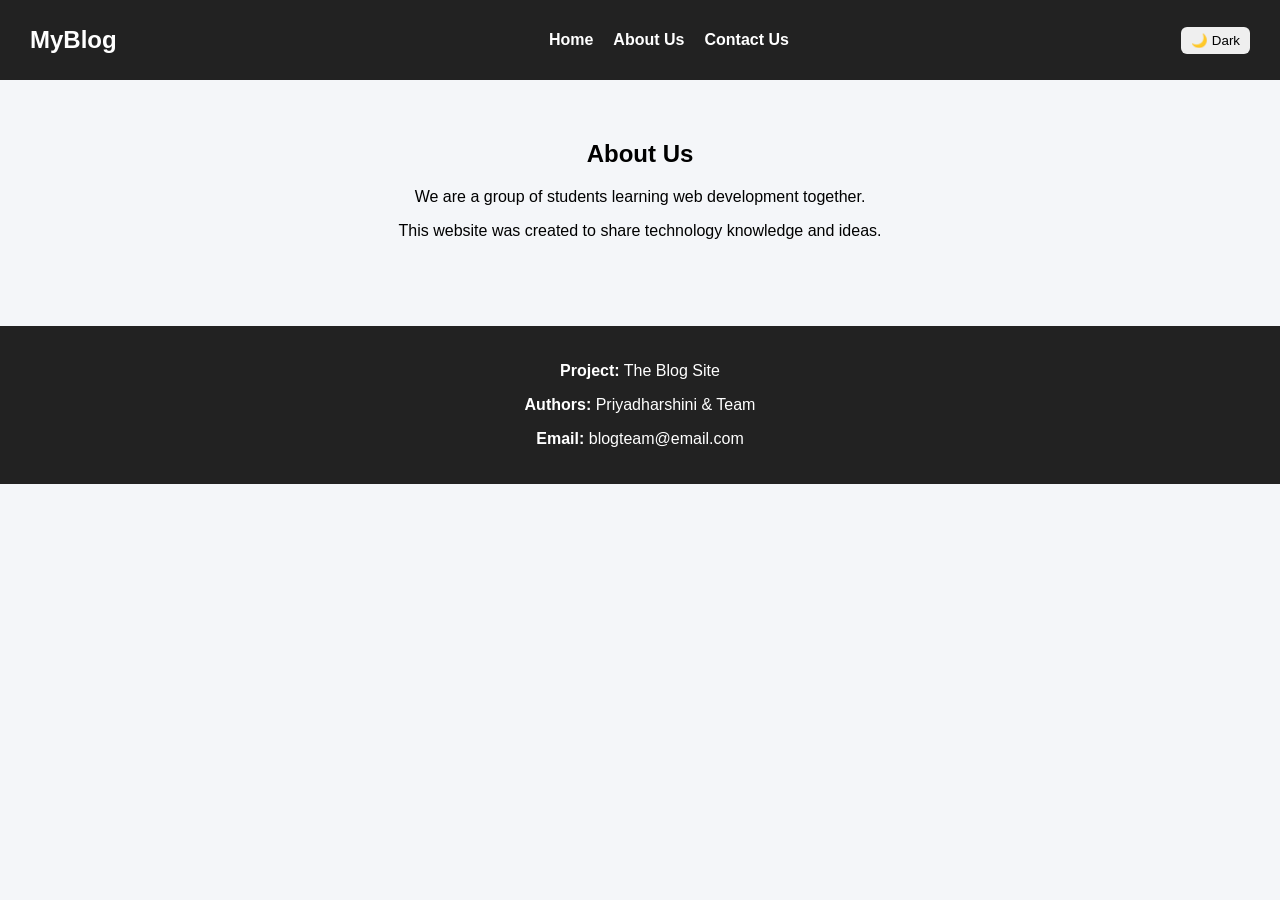
<file: about.html>
<!DOCTYPE html>
<html>

<head>

<title>About Us</title>

<link rel="stylesheet"
href="style.css">

</head>

<body>

<nav class="navbar">

<h2 class="logo">MyBlog</h2>

<ul>

<li><a href="index.html">Home</a></li>

<li><a href="about.html">About Us</a></li>

<li><a href="contact.html">Contact Us</a></li>

</ul>

<button onclick="toggleDarkMode()" class="dark-btn">
🌙 Dark
</button>

</nav>


<section class="page">

<h1>About Us</h1>

<p>
We are a group of students learning
web development together.
</p>

<p>
This website was created to share
technology knowledge and ideas.
</p>

</section>


<footer>

<p><b>Project:</b> The Blog Site</p>

<p><b>Authors:</b>
Priyadharshini & Team</p>

<p><b>Email:</b>
blogteam@email.com</p>

</footer>


<script src="script.js"></script>

</body>

</html>
</file>
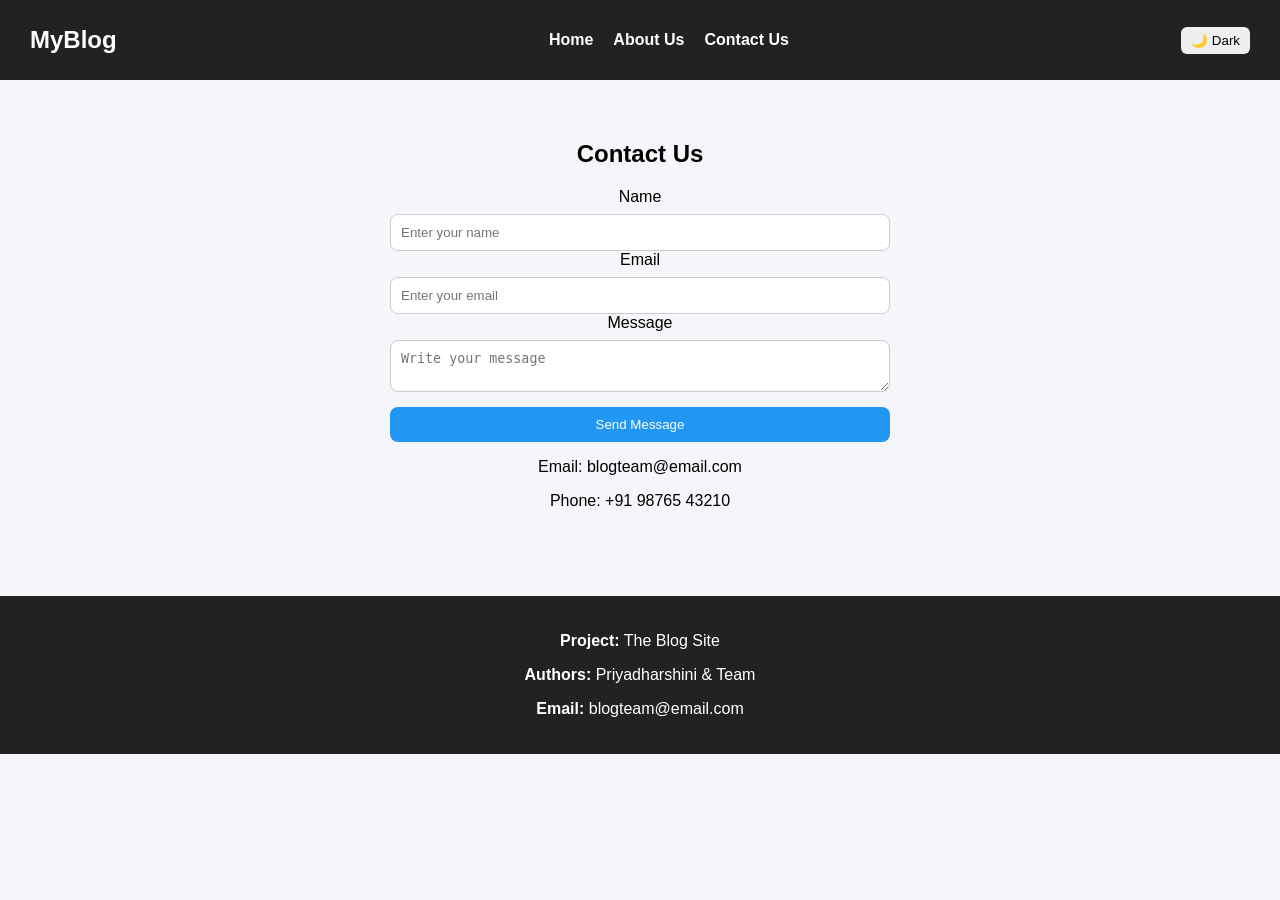
<file: contact.html>
<!DOCTYPE html>
<html>

<head>

<title>Contact Us</title>

<link rel="stylesheet"
href="style.css">

</head>

<body>

<nav class="navbar">

<h2 class="logo">MyBlog</h2>

<ul>

<li><a href="index.html">Home</a></li>

<li><a href="about.html">About Us</a></li>

<li><a href="contact.html">Contact Us</a></li>

</ul>

<button onclick="toggleDarkMode()" class="dark-btn">
🌙 Dark
</button>

</nav>


<section class="page">

<h1>Contact Us</h1>

<form class="contact-form">

<label>Name</label>

<input type="text"
placeholder="Enter your name"
required>

<label>Email</label>

<input type="email"
placeholder="Enter your email"
required>

<label>Message</label>

<textarea
placeholder="Write your message">
</textarea>

<button type="submit">
Send Message
</button>

</form>

<p>Email:
blogteam@email.com</p>

<p>Phone:
+91 98765 43210</p>

</section>


<footer>

<p><b>Project:</b> The Blog Site</p>

<p><b>Authors:</b>
Priyadharshini & Team</p>

<p><b>Email:</b>
blogteam@email.com</p>

</footer>


<script src="script.js"></script>

</body>

</html>
</file>
<file: style.css>
body {

margin: 0;

font-family: Arial, sans-serif;

background-color: #f4f6f9;

}


/* Navbar */

.navbar {

position: sticky;

top: 0;

background-color: #222;

color: white;

display: flex;

justify-content: space-between;

align-items: center;

padding: 15px 30px;

}

.logo {

margin: 0;

}

.navbar ul {

list-style: none;

display: flex;

}

.navbar ul li {

margin-left: 20px;

}

.navbar a {

color: white;

text-decoration: none;

font-weight: bold;

}

.navbar a:hover {

color: #00bcd4;

}


/* Dark Button */

.dark-btn {

margin-left: 20px;

padding: 6px 10px;

border-radius: 6px;

border: none;

cursor: pointer;

}


/* Hero */

.hero {

background: linear-gradient(
to right,
#00bcd4,
#2196f3);

color: white;

text-align: center;

padding: 60px 20px;

}


/* Slider */

.slider {

width: 100%;

max-width: 900px;

margin: 20px auto;

}

.slide {

width: 100%;

display: none;

border-radius: 10px;

}


/* Cards */

.blog-container {

display: flex;

justify-content: center;

flex-wrap: wrap;

padding: 20px;

}

.card {

background: white;

width: 300px;

margin: 15px;

padding: 15px;

border-radius: 12px;

box-shadow: 0 4px 8px rgba(0,0,0,0.1);

transition: 0.3s;

}

.card:hover {

transform: scale(1.05);

}

.card img {

width: 100%;

border-radius: 10px;

}


/* Page */

.page {

padding: 40px;

text-align: center;

}


/* Contact Form */

.contact-form {

max-width: 500px;

margin: auto;

display: flex;

flex-direction: column;

}

.contact-form input,
.contact-form textarea {

padding: 10px;

margin-top: 8px;

border-radius: 8px;

border: 1px solid #ccc;

}

.contact-form button {

margin-top: 15px;

padding: 10px;

background-color: #2196f3;

color: white;

border: none;

border-radius: 8px;

cursor: pointer;

}


/* Footer */

footer {

background-color: #222;

color: white;

text-align: center;

padding: 20px;

margin-top: 30px;

}


/* Dark Mode */

.dark-mode {

background-color: #121212;

color: white;

}

.dark-mode .card {

background-color: #1e1e1e;

}

.dark-mode footer {

background-color: black;

}

.dark-mode .navbar {

background-color: black;

}


/* Responsive */

@media (max-width: 768px) {

.navbar {

flex-direction: column;

}

.blog-container {

flex-direction: column;

align-items: center;

}

.card {

width: 90%;

}

}
</file>
